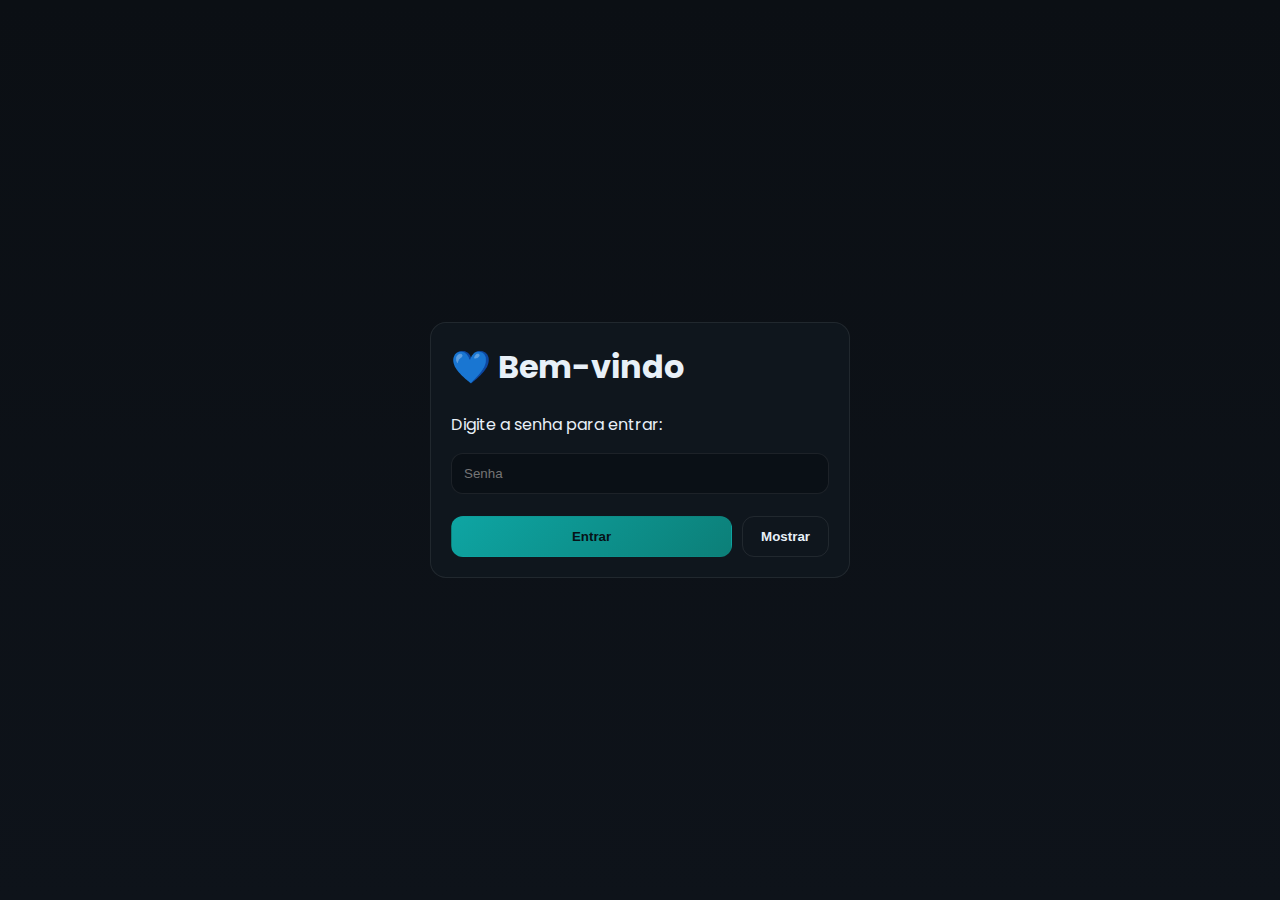
<file: index.html>
<!DOCTYPE html>
<html lang="pt-BR">
<head>
  <meta charset="utf-8">
  <meta name="viewport" content="width=device-width, initial-scale=1">
  <title>Mozao — Home</title>
  <link rel="preconnect" href="https://fonts.googleapis.com">
  <link rel="preconnect" href="https://fonts.gstatic.com" crossorigin>
  <link href="https://fonts.googleapis.com/css2?family=Poppins:wght@400;600;700&display=swap" rel="stylesheet">
  <link rel="stylesheet" href="assets/css/main.css">
</head>
<body>
<script src="assets/js/auth.js"></script>
<script>requireAuth("login.html");</script>

<header class="navbar">
  <div class="container">
    <a class="brand" href="index.html"><span class="brand-mark">❤</span> Mozao</a>
    <button class="hamburger" id="hamburger" aria-label="Abrir menu" aria-expanded="false">
      <span></span><span></span><span></span>
    </button>
    <nav class="nav" id="nav">
      <a href="aniversario/aniversario.html">Aniversário</a>
      <a href="restaurantes/restaurantes.html">Restaurantes</a>
      <a href="dates/dates.html">Dates</a>
      <!-- <a class="cta" href="index.html#contato">Fale Conosco</a> -->
    </nav>
  </div>
</header>
<section class="hero hero-dark">
  <div class="container hero-inner">
    <h1>Memórias que valem por mil palavras</h1>
    <p>Website dedicado para guardar memórias com o meu mozao.</p>
    <div class="hero-actions">
      <a class="btn primary" href="aniversario/aniversario.html">🎂 Ver Aniversário</a>
      <a class="btn ghost" href="restaurantes/restaurantes.html">🍽️ Restaurantes</a>
      <a class="btn ghost" href="dates/dates.html">💞 Próximos Dates</a>
    </div>
  </div>
</section>

<section class="features">
  <div class="container grid-3">
    <div class="card">
      <h3>Ontem</h3>
      <p>As lembranças que moldaram quem somos. Cada foto aqui conta um pedacinho de nós.</p>
    </div>
    <div class="card">
      <h3>Hoje</h3>
      <p>O presente que vivemos intensamente, registrando cada detalhe que o tempo não deve apagar.</p>
    </div>
    <div class="card">
      <h3>Amanhã</h3>
      <p>O que ainda vamos viver — porque nossa história está só começando.</p>
    </div>
  </div>
</section>

<!-- <section id="contato" class="contact">
  <div class="container">
    <h2>Fale Conosco</h2>
    <p>Quer sugerir um novo lugar ou ideia de date? Envie uma mensagem!</p>
    <form class="contact-form" onsubmit="event.preventDefault(); alert('Mensagem enviada!');">
      <div class="grid-2">
        <input required placeholder="Seu nome">
        <input required type="email" placeholder="Seu e-mail">
      </div>
      <textarea rows="5" required placeholder="Sua mensagem"></textarea>
      <button class="btn primary" type="submit">Enviar</button>
    </form>
  </div>
</section> -->
<footer class="footer">
  <div class="container">Para o Meu Tudo - Feito com 💙</div>
</footer>
<script src="assets/js/app.js"></script>
</body>
</file>
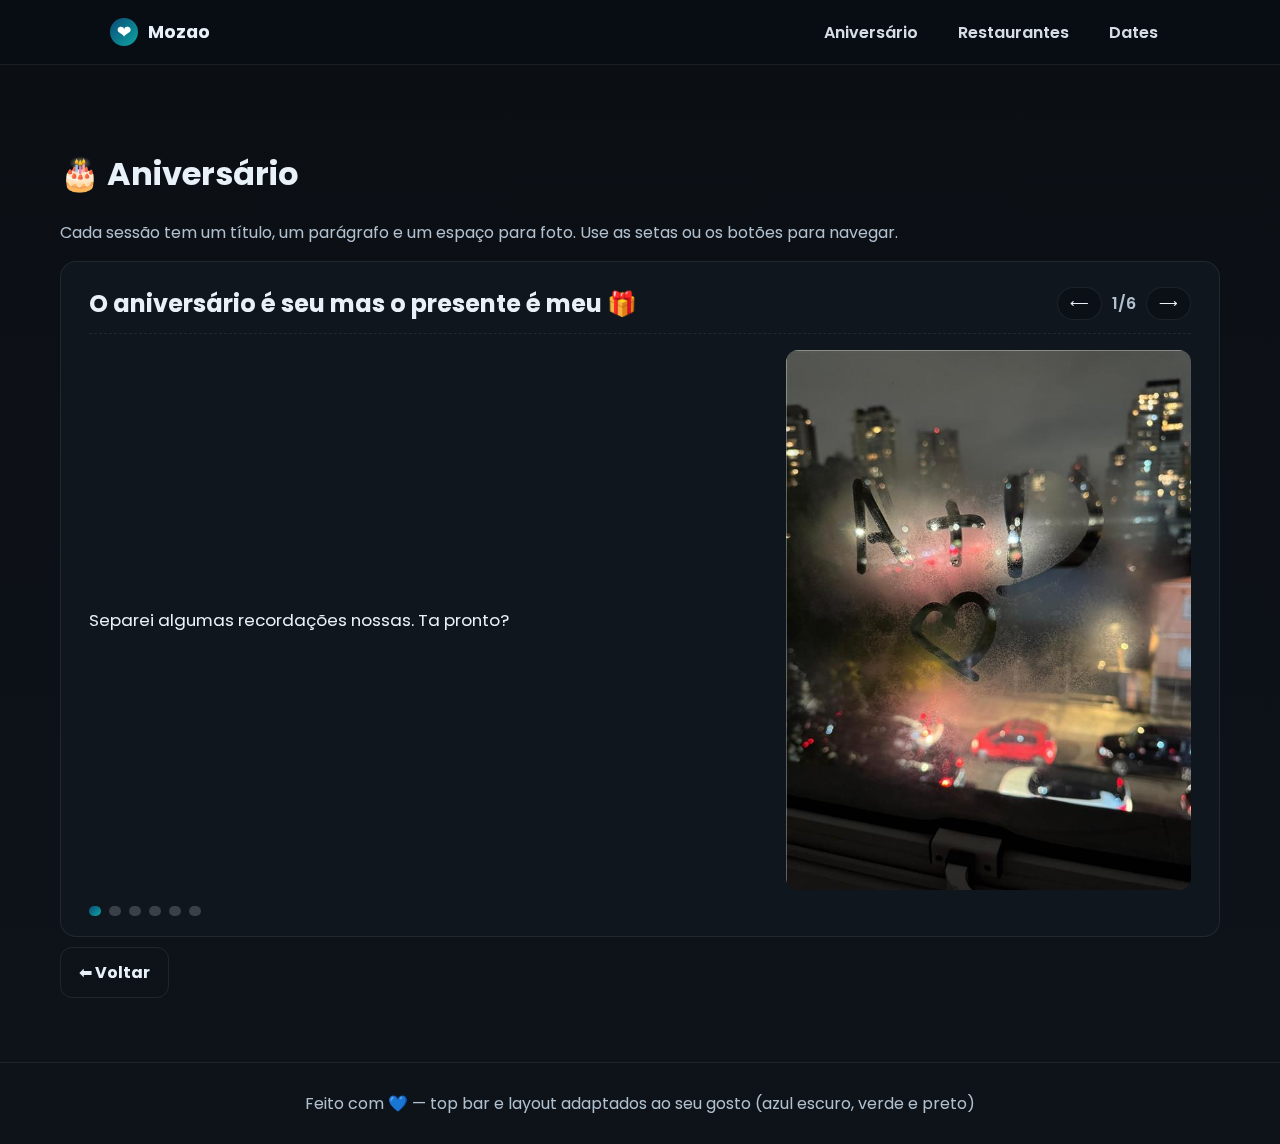
<file: aniversario/index.html>
<!DOCTYPE html>
<html lang="pt-BR">
<head>
  <meta charset="utf-8">
  <meta name="viewport" content="width=device-width, initial-scale=1">
  <title>🎂 Aniversário</title>
  <link rel="preconnect" href="https://fonts.googleapis.com">
  <link rel="preconnect" href="https://fonts.gstatic.com" crossorigin>
  <link href="https://fonts.googleapis.com/css2?family=Poppins:wght@400;600;700&display=swap" rel="stylesheet">
  <link rel="stylesheet" href="../assets/css/main.css">
</head>
<body>
<header class="navbar">
  <div class="container">
    <a class="brand" href="../index.html"><span class="brand-mark">❤</span> Mozao</a>
    <button class="hamburger" id="hamburger" aria-label="Abrir menu" aria-expanded="false">
      <span></span><span></span><span></span>
    </button>
    <nav class="nav" id="nav">
      <a href="../aniversario/index.html">Aniversário</a>
      <a href="../restaurantes/index.html">Restaurantes</a>
      <a href="../dates/index.html">Dates</a>
      <!-- <a class="cta" href="../index.html#contato">Fale Conosco</a> -->
    </nav>
  </div>
</header>
<main class="section">
  <div class="container">
    <h1>🎂 Aniversário</h1>
    <p class="lead">Cada sessão tem um título, um parágrafo e um espaço para foto. Use as setas ou os botões para navegar.</p>

    <div class="carousel card">
      <div class="carousel-header">
        <h2 id="slideTitle">Título da Sessão</h2>
        <div class="pager"><button class="pill" id="prevBtn" aria-label="Anterior">⟵</button><span id="counter">1/1</span><button class="pill" id="nextBtn" aria-label="Próximo">⟶</button></div>
      </div>
      <div class="carousel-body">
        <p id="slideText">Texto da sessão.</p>
        <div id="slidePhoto" class="photo space">
          <div class="ph">Foto aqui</div>
        </div>
      </div>
      <div class="carousel-footer">
        <div id="dots" class="dots"></div>
      </div>
    </div>

    <a class="btn ghost" href="../index.html">⬅ Voltar</a>
  </div>
</main>

<script src="../assets/js/carousel.js"></script>
<footer class="footer">
  <div class="container">Feito com 💙 — top bar e layout adaptados ao seu gosto (azul escuro, verde e preto)</div>
</footer>
<script src="../assets/js/app.js"></script>
</body>
</html>
</file>
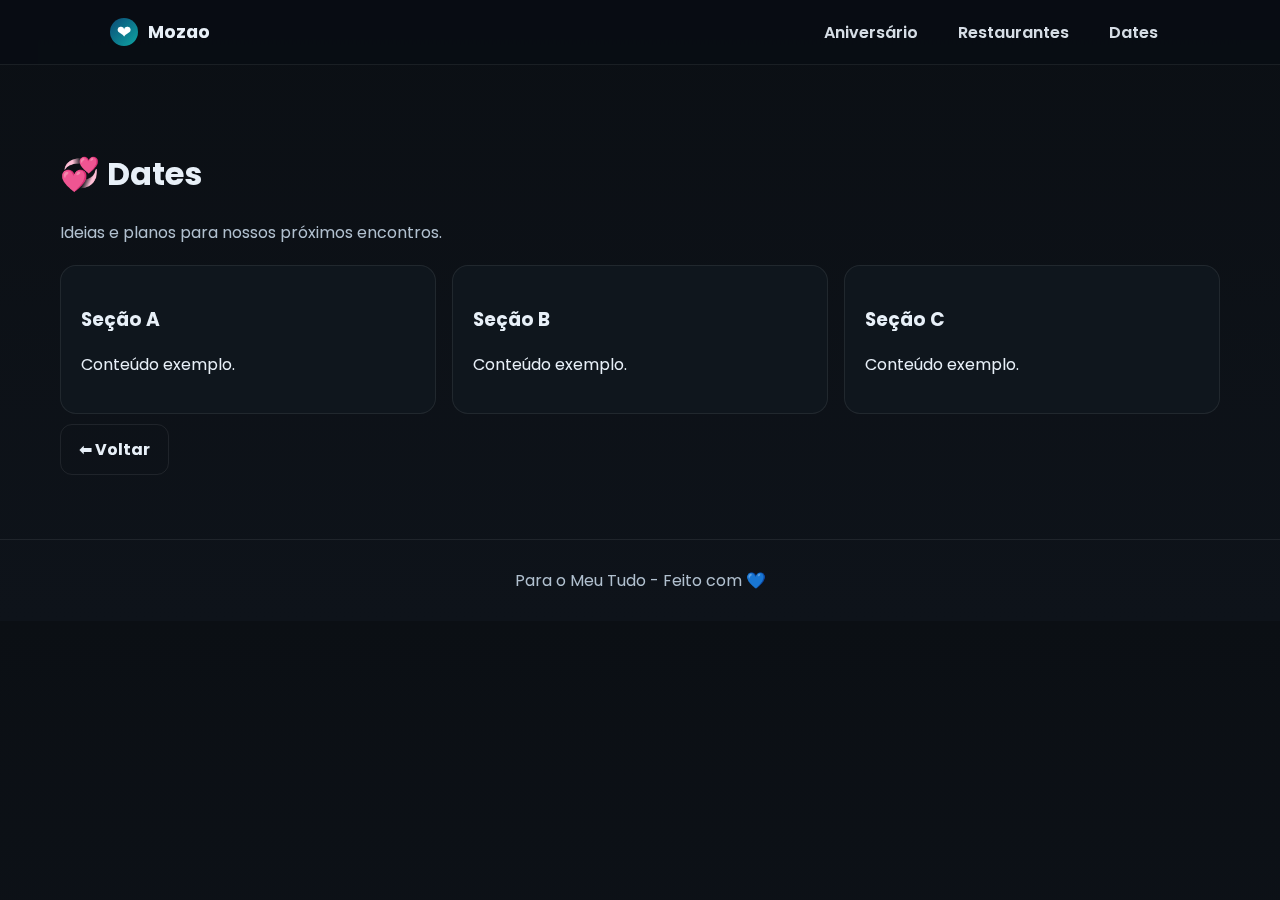
<file: dates/index.html>
<!DOCTYPE html>
<html lang="pt-BR">
<head>
  <meta charset="utf-8">
  <meta name="viewport" content="width=device-width, initial-scale=1">
  <title>💞 Dates</title>
  <link rel="preconnect" href="https://fonts.googleapis.com">
  <link rel="preconnect" href="https://fonts.gstatic.com" crossorigin>
  <link href="https://fonts.googleapis.com/css2?family=Poppins:wght@400;600;700&display=swap" rel="stylesheet">
  <link rel="stylesheet" href="../assets/css/main.css">
</head>
<body>
<header class="navbar">
  <div class="container">
    <a class="brand" href="../index.html"><span class="brand-mark">❤</span> Mozao</a>
    <button class="hamburger" id="hamburger" aria-label="Abrir menu" aria-expanded="false">
      <span></span><span></span><span></span>
    </button>
    <nav class="nav" id="nav">
      <a href="../aniversario/index.html">Aniversário</a>
      <a href="../restaurantes/index.html">Restaurantes</a>
      <a href="../dates/index.html">Dates</a>
      <!-- <a class="cta" href="../index.html#contato">Fale Conosco</a> -->
    </nav>
  </div>
</header>
<main class="section">
  <div class="container">
    <h1>💞 Dates</h1>
    <p class="lead">Ideias e planos para nossos próximos encontros.</p>
    <div class="card-list">
      <div class="card"><h3>Seção A</h3><p>Conteúdo exemplo.</p></div>
      <div class="card"><h3>Seção B</h3><p>Conteúdo exemplo.</p></div>
      <div class="card"><h3>Seção C</h3><p>Conteúdo exemplo.</p></div>
    </div>
    <a class="btn ghost" href="../index.html">⬅ Voltar</a>
  </div>
</main>
<footer class="footer">
  <div class="container">Para o Meu Tudo - Feito com 💙</div>
</footer>
<script src="../assets/js/app.js"></script>
</body>
</html>
</file>
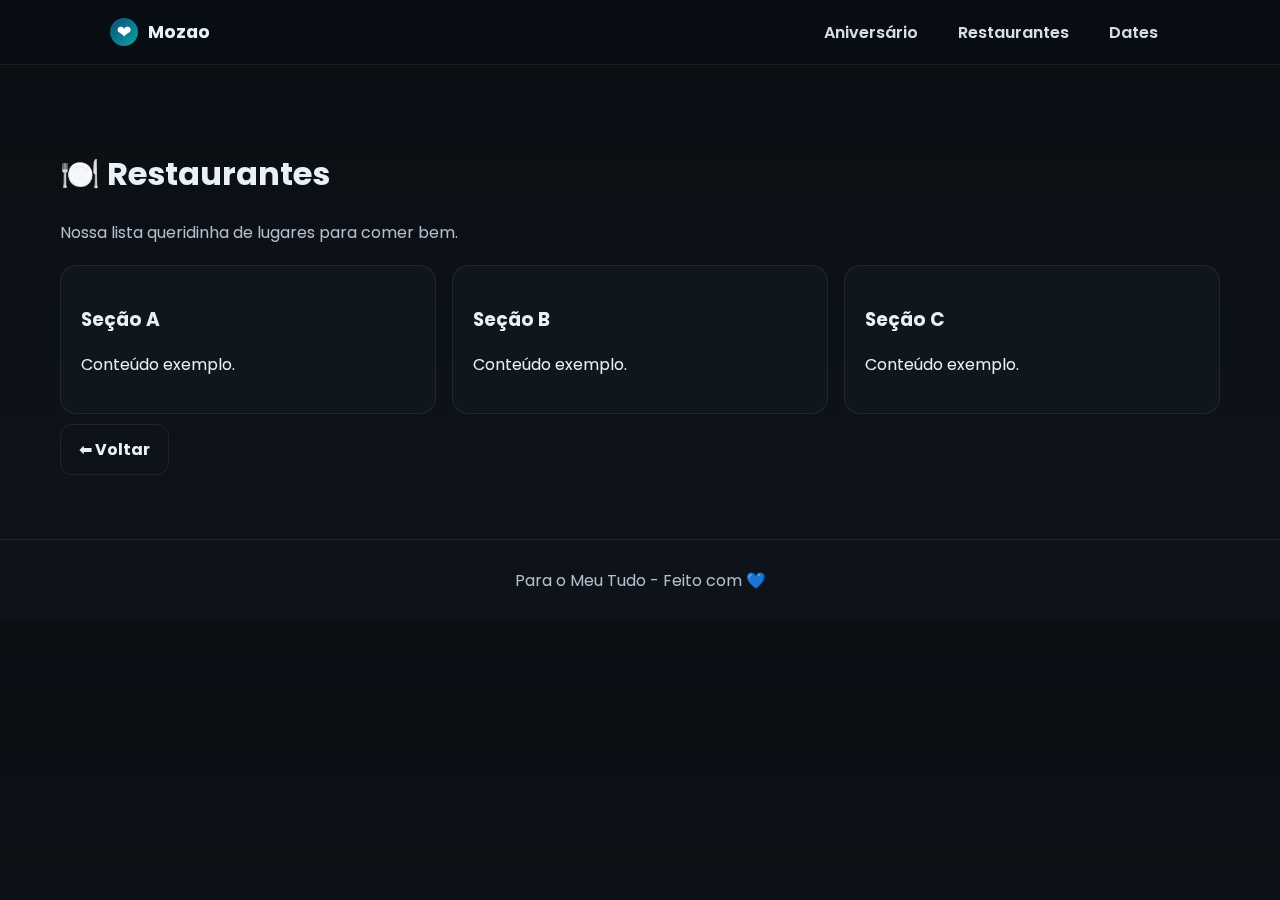
<file: restaurantes/index.html>
<!DOCTYPE html>
<html lang="pt-BR">
<head>
  <meta charset="utf-8">
  <meta name="viewport" content="width=device-width, initial-scale=1">
  <title>🍽️ Restaurantes</title>
  <link rel="preconnect" href="https://fonts.googleapis.com">
  <link rel="preconnect" href="https://fonts.gstatic.com" crossorigin>
  <link href="https://fonts.googleapis.com/css2?family=Poppins:wght@400;600;700&display=swap" rel="stylesheet">
  <link rel="stylesheet" href="../assets/css/main.css">
</head>
<body>
<header class="navbar">
  <div class="container">
    <a class="brand" href="../index.html"><span class="brand-mark">❤</span> Mozao</a>
    <button class="hamburger" id="hamburger" aria-label="Abrir menu" aria-expanded="false">
      <span></span><span></span><span></span>
    </button>
    <nav class="nav" id="nav">
      <a href="../aniversario/index.html">Aniversário</a>
      <a href="../restaurantes/index.html">Restaurantes</a>
      <a href="../dates/index.html">Dates</a>
      <!-- <a class="cta" href="../index.html#contato">Fale Conosco</a> -->
    </nav>
  </div>
</header>
<main class="section">
  <div class="container">
    <h1>🍽️ Restaurantes</h1>
    <p class="lead">Nossa lista queridinha de lugares para comer bem.</p>
    <div class="card-list">
      <div class="card"><h3>Seção A</h3><p>Conteúdo exemplo.</p></div>
      <div class="card"><h3>Seção B</h3><p>Conteúdo exemplo.</p></div>
      <div class="card"><h3>Seção C</h3><p>Conteúdo exemplo.</p></div>
    </div>
    <a class="btn ghost" href="../index.html">⬅ Voltar</a>
  </div>
</main>
<footer class="footer">
  <div class="container">Para o Meu Tudo - Feito com 💙</div>
</footer>
<script src="../assets/js/app.js"></script>
</body>
</html>
</file>
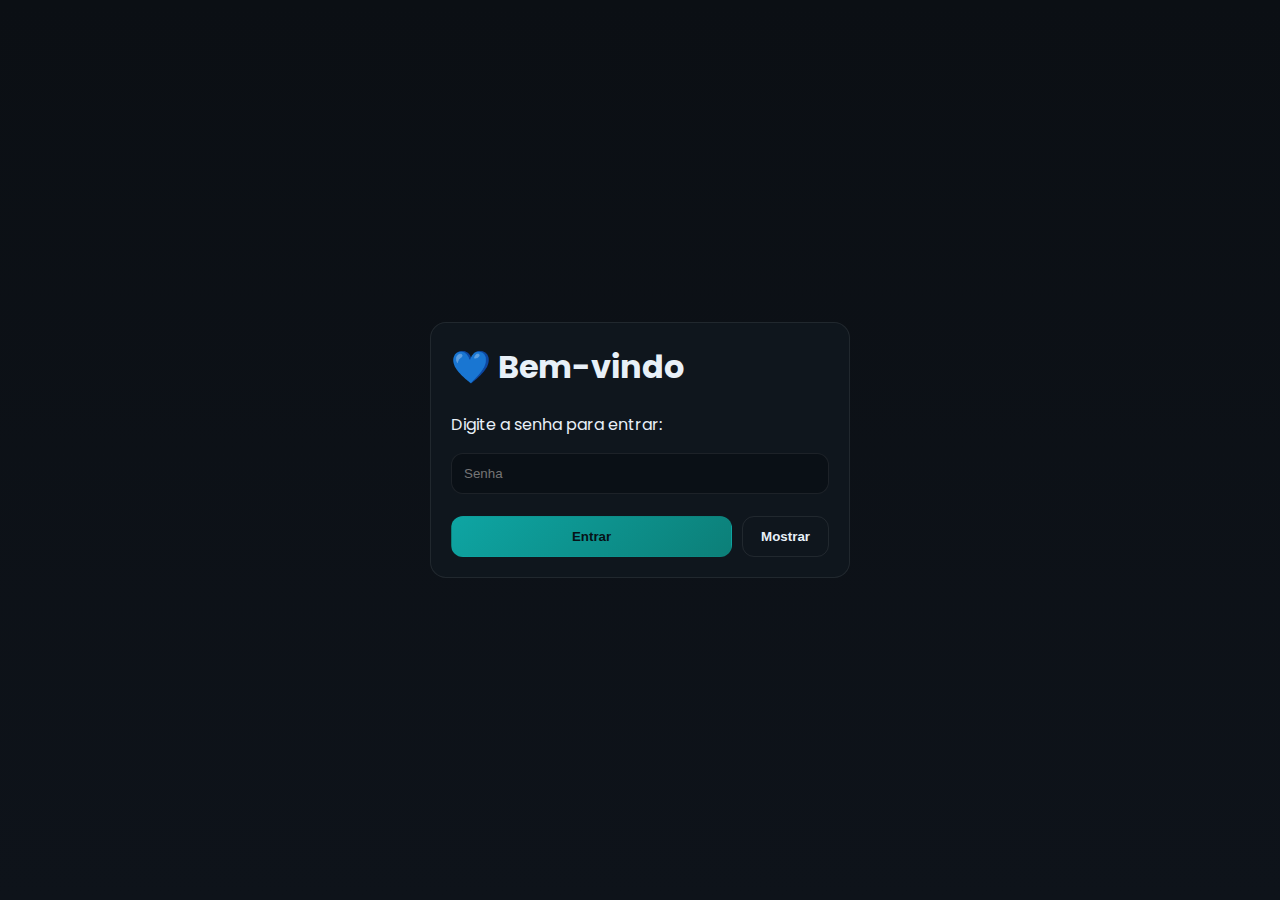
<file: login.html>
<!DOCTYPE html>
<html lang="pt-BR">
<head>
  <meta charset="utf-8">
  <meta name="viewport" content="width=device-width, initial-scale=1">
  <title>Entrar — Mozao</title>
  <link rel="preconnect" href="https://fonts.googleapis.com">
  <link rel="preconnect" href="https://fonts.gstatic.com" crossorigin>
  <link href="https://fonts.googleapis.com/css2?family=Poppins:wght@400;600;700&display=swap" rel="stylesheet">
  <link rel="stylesheet" href="./assets/css/main.css">
  <style>
    .login-wrap{min-height:100svh;display:grid;place-items:center;padding:24px}
    .login-card{max-width:420px;width:100%}
    .login-actions{display:flex;gap:10px;margin-top:12px}
    .hint{color:#b1c0cf;font-size:.9rem;margin-top:8px}
  </style>
</head>
<body>
<div class="login-wrap">
  <div class="card login-card">
    <h1 style="margin-top:0">💙 Bem-vindo</h1>
    <p>Digite a senha para entrar:</p>
    <input id="pw" type="password" placeholder="Senha" style="width:100%;padding:12px;border-radius:12px;border:1px solid rgba(255,255,255,.08);background:#0a1016;color:#e8f0f8">
    <div class="login-actions">
      <button id="enter" class="btn primary" style="flex:1">Entrar</button>
      <button id="toggle" class="btn ghost">Mostrar</button>
    </div>
    <div id="err" class="hint" style="display:none;color:#ff7aa5">TA ME TIRANDO, MEU???</div>
  </div>
</div>

<script src="assets/js/auth.js"></script>
<script>
  // Se já estiver logado, manda pra home
  if (isLoggedIn()) window.location.href = "index.html";

  const PW = "040725";
  const pw = document.getElementById("pw");
  const err = document.getElementById("err");

  function unlock(){
    if (pw.value.trim() === PW){
      login();
      window.location.href = "index.html";
    } else {
      err.style.display = "block";
      setTimeout(()=> err.style.display = "none", 2800);
    }
  }
  document.getElementById("enter").addEventListener("click", unlock);
  document.getElementById("toggle").addEventListener("click", ()=>{
    pw.type = pw.type === "password" ? "text" : "password";
  });
  pw.addEventListener("keydown", e => { if(e.key === "Enter") unlock(); });
</script>
</body>
</html>
</file>
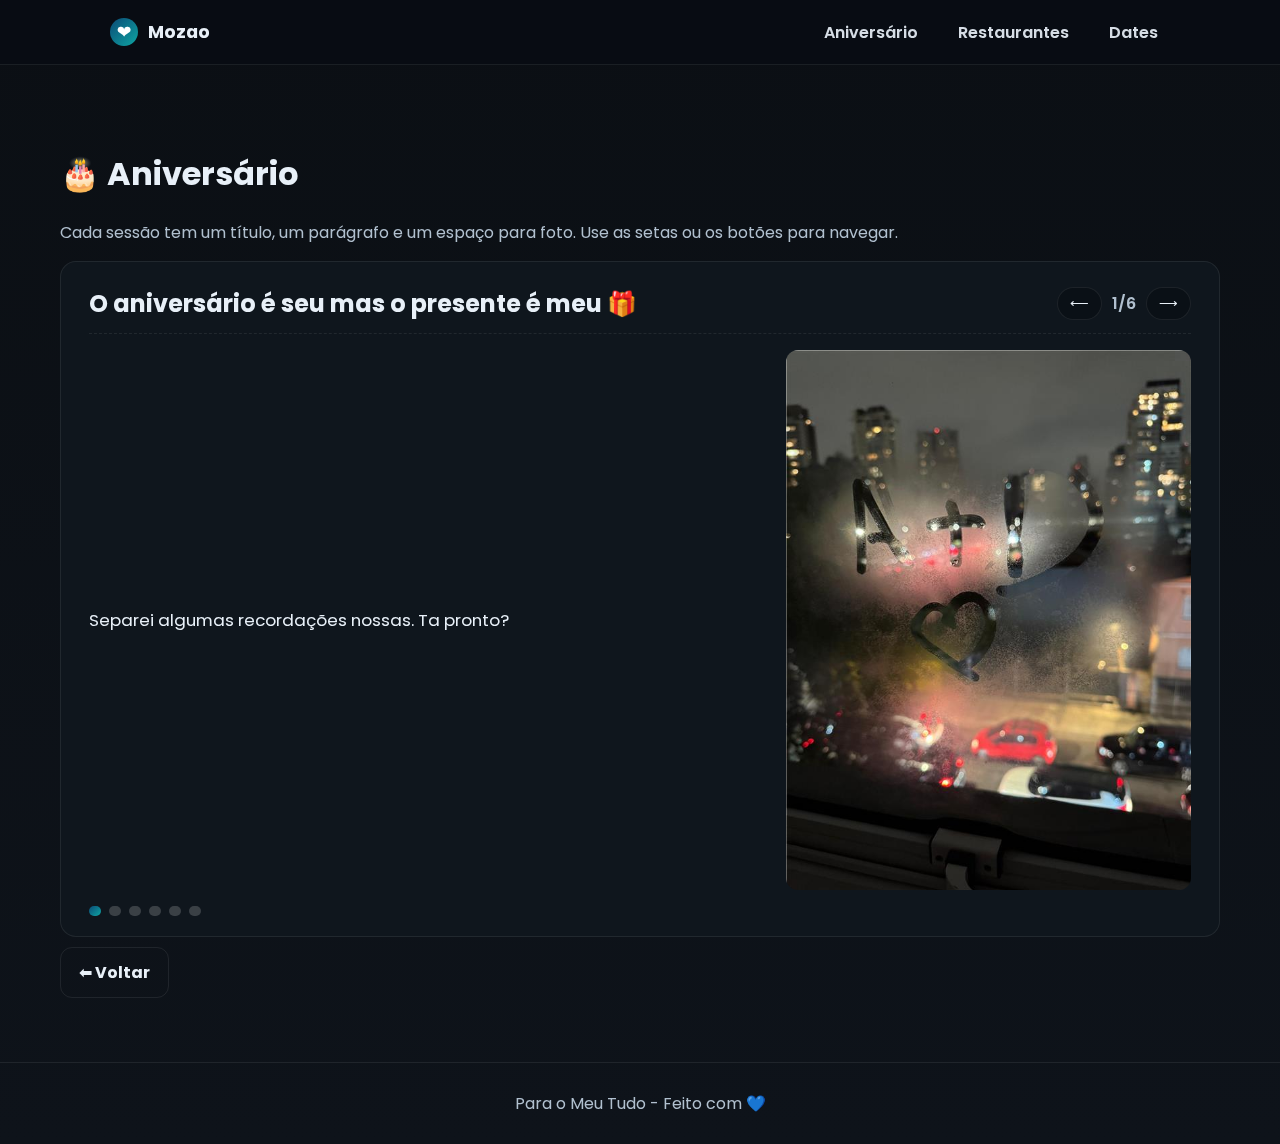
<file: aniversario/aniversario.html>
<!DOCTYPE html>
<html lang="pt-BR">
<head>
  <meta charset="utf-8">
  <meta name="viewport" content="width=device-width, initial-scale=1">
  <title>🎂 Aniversário</title>
  <link rel="preconnect" href="https://fonts.googleapis.com">
  <link rel="preconnect" href="https://fonts.gstatic.com" crossorigin>
  <link href="https://fonts.googleapis.com/css2?family=Poppins:wght@400;600;700&display=swap" rel="stylesheet">
  <link rel="stylesheet" href="../assets/css/main.css">
</head>
<body>
<header class="navbar">
  <div class="container">
    <a class="brand" href="../index.html"><span class="brand-mark">❤</span> Mozao</a>
    <button class="hamburger" id="hamburger" aria-label="Abrir menu" aria-expanded="false">
      <span></span><span></span><span></span>
    </button>
    <nav class="nav" id="nav">
      <a href="../aniversario/aniversario.html">Aniversário</a>
      <a href="../restaurantes/restaurantes.html">Restaurantes</a>
      <a href="../dates/dates.html">Dates</a>
      <!-- <a class="cta" href="../index.html#contato">Fale Conosco</a> -->
    </nav>
  </div>
</header>
<main class="section">
  <div class="container">
    <h1>🎂 Aniversário</h1>
    <p class="lead">Cada sessão tem um título, um parágrafo e um espaço para foto. Use as setas ou os botões para navegar.</p>

    <div class="carousel card">
      <div class="carousel-header">
        <h2 id="slideTitle">Título da Sessão</h2>
        <div class="pager"><button class="pill" id="prevBtn" aria-label="Anterior">⟵</button><span id="counter">1/1</span><button class="pill" id="nextBtn" aria-label="Próximo">⟶</button></div>
      </div>
      <div class="carousel-body">
        <p id="slideText">Texto da sessão.</p>
        <div id="slidePhoto" class="photo space">
          <div class="ph">Foto aqui</div>
        </div>
      </div>
      <div class="carousel-footer">
        <div id="dots" class="dots"></div>
      </div>
    </div>

    <a class="btn ghost" href="../index.html">⬅ Voltar</a>
  </div>
</main>

<script src="../assets/js/carousel.js"></script>
<footer class="footer">
  <div class="container">Para o Meu Tudo - Feito com 💙</div>
</footer>
<script src="../assets/js/app.js"></script>
</body>
</html>
</file>
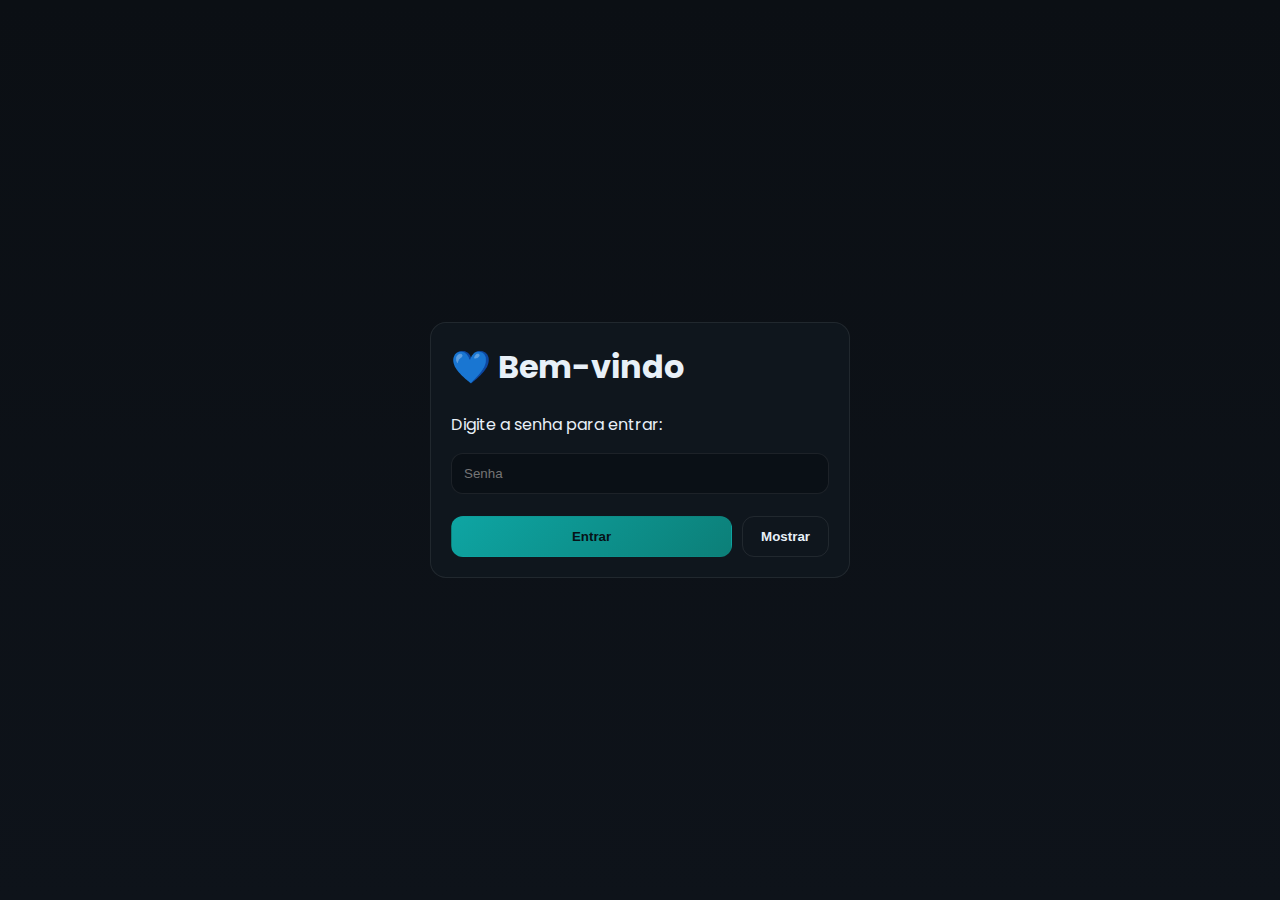
<file: restaurantes/restaurantes.html>
<!DOCTYPE html>
<html lang="pt-BR">
<head>
  <meta charset="utf-8">
  <meta name="viewport" content="width=device-width, initial-scale=1">
  <title>🍽️ Restaurantes</title>
  <link rel="preconnect" href="https://fonts.googleapis.com">
  <link rel="preconnect" href="https://fonts.gstatic.com" crossorigin>
  <link href="https://fonts.googleapis.com/css2?family=Poppins:wght@400;600;700&display=swap" rel="stylesheet">
  <link rel="stylesheet" href="../assets/css/main.css">
  <link rel="stylesheet" href="restaurantes.css">
</head>
<body>
<script src="../assets/js/auth.js"></script>
<script>requireAuth("../login.html");</script>

<header class="navbar">
  <div class="container">
    <a class="brand" href="../index.html"><span class="brand-mark">❤</span> Mozao</a>
    <button class="hamburger" id="hamburger" aria-label="Abrir menu" aria-expanded="false">
      <span></span><span></span><span></span>
    </button>
    <nav class="nav" id="nav">
      <a href="../aniversario/aniversario.html">Aniversário</a>
      <a href="../restaurantes/restaurantes.html">Restaurantes</a>
      <a href="../dates/dates.html">Dates</a>
    </nav>
  </div>
</header>

<main class="section">
  <div class="container">
    <h1>🍽️ Restaurantes</h1>
    <p class="lead">Nossa lista queridinha de lugares para comer bem e criar novas memórias juntos.</p>

    <div class="card-list">
      <!-- A FIGUEIRA -->
      <div class="card restaurant-card" data-gallery='[
        "https://spcity.com.br/wp-content/uploads/2017/11/figueira-1300x700.jpg",
        "../assets/img/restaurantes/restaurante_nao_visitado.png"
      ]'>
        <div class="gallery">
          <button class="g-prev" aria-label="Imagem anterior">⟵</button>
          <div class="viewport"><img alt="A Figueira Rubaiyat"></div>
          <button class="g-next" aria-label="Próxima imagem">⟶</button>
          <div class="g-dots"></div>
        </div>
        <h3>A Figueira Rubaiyat</h3>
        <p>Restaurate perfeito para comemorarmos uma data especial</p>
      </div>
	  
	  <!-- TIJUCA -->
      <div class="card restaurant-card" data-gallery='[
        "https://scontent-gru2-1.xx.fbcdn.net/v/t39.30808-6/494420148_1128623052637440_7362419586322663099_n.jpg?_nc_cat=109&ccb=1-7&_nc_sid=6ee11a&_nc_ohc=tlirKDJtcYYQ7kNvwHARu0z&_nc_oc=Adk5-ULQ76mhwhTPrR8sYeSKzTIGlyUKzBsVVES-EFK02_ak354xJrTOpj9GE2IWALBo6YxUEoaLh2jfEZBUn85y&_nc_zt=23&_nc_ht=scontent-gru2-1.xx&_nc_gid=nvna6oy0Vyr-V073-JVSHw&oh=00_AffeL1HzRcAZFLezHNQ9yc1liLrI1yzZhgDvSGNnVrD29g&oe=68FB4386",
        "../assets/img/restaurantes/tijuca-1.png"
      ]'>
        <div class="gallery">
          <button class="g-prev" aria-label="Imagem anterior">⟵</button>
          <div class="viewport"><img alt="Restaurante Tijuca"></div>
          <button class="g-next" aria-label="Próxima imagem">⟶</button>
          <div class="g-dots"></div>
        </div>
        <h3>Restaurante Tijuca</h3>
        <p>Proxima vez, moqueca pra você e Baião de Dois pra mim</p>
      </div>

      <!-- HOLY BURGER -->
      <div class="card restaurant-card" data-gallery='[
        "https://s3.us-east-005.backblazeb2.com/glamurama01/2014/12/burguer2.png",
        "../assets/img/restaurantes/restaurante_nao_visitado.png"
      ]'>
        <div class="gallery">
          <button class="g-prev" aria-label="Imagem anterior">⟵</button>
          <div class="viewport"><img alt="Holy Burger"></div>
          <button class="g-next" aria-label="Próxima imagem">⟶</button>
          <div class="g-dots"></div>
        </div>
        <h3>Holy Burger</h3>
        <p>Um dos melhores burgers de SP — atmosfera moderna e sabor marcante.</p>
      </div>
    </div>

    <a class="btn ghost" href="../index.html">⬅ Voltar</a>
  </div>
</main>

<footer class="footer">
  <div class="container">Para o Meu Tudo - Feito com 💙</div>
</footer>

<script src="../assets/js/app.js"></script>
<script src="../assets/js/gallery.js"></script>
</body>
</html>
</file>
<file: assets/css/main.css>
:root{
  --bg: #0b0f14;        /* preto-azulado */
  --bg-2: #0e131a;
  --card: #0f161d;      /* preto mais claro */
  --text: #e8f0f8;      /* quase branco */
  --muted: #b1c0cf;
  --primary: #0ea5a3;   /* verde azulado (teal/green) */
  --primary-2: #0c7f78; /* teal escuro */
  --blue: #0b4b76;      /* azul escuro */
  --line: rgba(255,255,255,.08);
}

*{box-sizing:border-box}
html,body{margin:0;padding:0}
body{
  font-family:Poppins,system-ui,-apple-system,Segoe UI,Roboto,Ubuntu,'Helvetica Neue',Arial,sans-serif;
  background:linear-gradient(180deg,var(--bg), var(--bg-2));
  color:var(--text)
}

/* imagens padrão sempre centralizadas e responsivas */
img{
  display:block;
  max-width:100%;
  height:auto;
  margin:auto; /* centraliza horizontalmente */
}

.container{max-width:1100px;margin:0 auto;padding:0 20px}

.navbar{
  position:sticky;top:0;z-index:50;
  background:rgba(8,12,18,.75);
  backdrop-filter:saturate(180%) blur(14px);
  border-bottom:1px solid var(--line)
}
.navbar .container{display:flex;align-items:center;justify-content:space-between;height:64px}
.brand{display:flex;align-items:center;gap:10px;font-weight:700;color:var(--text);text-decoration:none;font-size:1.1rem}
.brand-mark{display:inline-grid;place-items:center;width:28px;height:28px;border-radius:999px;background:linear-gradient(135deg,var(--blue),var(--primary));color:#fff}

.nav{display:flex;gap:16px;align-items:center}
.nav a{color:var(--text);text-decoration:none;font-weight:600;padding:8px 12px;border-radius:10px;opacity:.92}
.nav a:hover{background:rgba(255,255,255,.06)}
.cta{
  background:linear-gradient(135deg,var(--primary),var(--primary-2));
  color:#071217 !important;box-shadow:0 6px 20px rgba(14,165,163,.25);border:1px solid transparent
}
.cta:hover{transform:translateY(-1px)}

.hamburger{display:none;flex-direction:column;gap:5px;background:transparent;border:0;cursor:pointer}
.hamburger span{display:block;width:24px;height:2px;background:#fff;border-radius:2px}
@media (max-width:900px){
  .hamburger{display:flex}
  .nav{
    position:fixed;inset:64px 0 auto 0;background:rgba(8,12,18,.98);
    flex-direction:column;padding:16px;border-bottom:1px solid var(--line);
    transform:translateY(-120%);transition:transform .25s ease
  }
  .nav.open{transform:translateY(0)}
  .nav a{width:100%;padding:12px;border-radius:12px}
}

.hero{
  padding:96px 0;
  background:
    radial-gradient(600px 300px at 80% -10%, rgba(11,75,118,.28), transparent 60%),
    radial-gradient(800px 400px at -10% 20%, rgba(14,165,163,.18), transparent 60%);
  border-bottom:1px solid var(--line)
}
.hero-inner{max-width:800px;text-align:center}
.hero h1{font-size:clamp(2rem,3.5vw,3rem);margin:0 0 12px}
.hero p{color:var(--muted);margin:0 0 24px}
.hero .btn{margin:6px}

.btn{
  display:inline-block;padding:12px 18px;border-radius:12px;font-weight:700; margin-top: 10px;
  text-decoration:none;border:1px solid var(--line);color:var(--text);
  transition:transform .2s ease, box-shadow .2s ease, background .2s ease
}
.btn.primary{
  background:linear-gradient(135deg,var(--primary),var(--primary-2));
  border-color:transparent;color:#071217;
}
.btn:hover{transform:translateY(-2px)}

.btn.ghost{background:transparent}

.features{padding:56px 0}
.grid-3{display:grid;grid-template-columns:repeat(3,1fr);gap:16px}
@media(max-width:900px){.grid-3{grid-template-columns:1fr}}

/* cards com hover agradável */
.card {
  background: var(--card);
  border: 1px solid var(--line);
  padding: 20px;
  border-radius: 16px;
  transition: transform .3s ease, box-shadow .3s ease, background .3s ease, border-color .3s ease;
  cursor: pointer; /* adiciona o ponteiro */
}
.card:hover {
  background: rgba(14,165,163,0.10);
  border-color: rgba(14,165,163,0.35);
  transform: translateY(-6px);
  box-shadow: 0 8px 24px rgba(14,165,163,0.25);
}


.card-list{display:grid;grid-template-columns:repeat(3,1fr);gap:16px;margin:20px 0 0}
@media(max-width:900px){.card-list{grid-template-columns:1fr}}

.section{padding:64px 0}
.lead{color:var(--muted)}

.contact{padding:64px 0;border-top:1px solid var(--line)}
.contact-form input,.contact-form textarea{
  width:100%;padding:12px;border-radius:12px;background:#0a1016;border:1px solid var(--line);color:var(--text)
}
.contact-form .grid-2{display:grid;grid-template-columns:repeat(2,1fr);gap:12px;margin-bottom:12px}
@media(max-width:900px){.contact-form .grid-2{grid-template-columns:1fr}}

.footer{padding:28px 0;border-top:1px solid var(--line);color:var(--muted);text-align:center}

/* Carousel */
.carousel{display:flex;flex-direction:column;gap:16px}
.carousel-header{display:flex;align-items:center;justify-content:space-between;gap:12px;border-bottom:1px dashed var(--line);padding-bottom:12px}
.pager{display:flex;align-items:center;gap:10px}
.pill{
  background:#0a1016;border:1px solid var(--line);color:var(--text);
  padding:8px 12px;border-radius:999px;cursor:pointer;transition:background .2s ease, transform .2s ease
}
.pill:hover{background:rgba(14,165,163,.12);transform:translateY(-1px)}
#counter{color:var(--muted);font-weight:600}

.carousel-body{
  display:grid;grid-template-columns:1.2fr 1fr;gap:18px;align-items:center; /* centraliza verticalmente */
}
.carousel-body p{margin:0}

/* Área de foto centralizada */
.photo,
.photo.space{
  display:flex;
  align-items:center;
  justify-content:center;            /* centraliza imagem h+v */
  min-height: 0;                     /* evita overflow em grid */
}
.photo img{
  max-width:100%;
  max-height:100%;
  border-radius:12px;
  object-fit:cover;                  /* preenche mantendo proporção */
  margin:auto;                       /* redundante, garante centro */
}

/* Placeholder quando não há imagem */
.photo .ph{
  width:100%;
  aspect-ratio:4/3;
  border-radius:12px;
  border:2px dashed rgba(255,255,255,.15);
  display:grid;place-items:center;
  color:var(--muted);
  background:#0a1016
}

@media(max-width:900px){
  .carousel-body{grid-template-columns:1fr}
}

/* Dots do carrossel */
.dots{display:flex;gap:8px;flex-wrap:wrap}
.dots button{
  width:10px;height:10px;border-radius:999px;border:0;
  background:rgba(255,255,255,.18);cursor:pointer;transition:transform .2s ease, background .2s ease
}
.dots button:hover{transform:scale(1.15);background:rgba(14,165,163,.55)}
.dots button.active{background:linear-gradient(135deg,var(--blue),var(--primary))}

/* ===== Ajustes de layout — Aniversário (desktop) ===== */
@media (min-width: 1024px) {
  /* container um pouco mais largo nessa página */
  .section .container { max-width: 1200px; }

  /* cabeçalho do card alinhado e compacto */
  .carousel-header {
    display: grid;
    grid-template-columns: 1fr auto; /* título à esquerda, pager à direita */
    align-items: center;
    gap: 16px;
  }
  .carousel-header h2 { margin: 0; }

  /* 60/40 com centralização vertical e mais respiro */
  .carousel-body {
    grid-template-columns: 0.9fr 1.1fr; /* texto / foto */
    gap: 28px;
    align-items: center;                /* centraliza verticalmente */
  }

  /* texto com largura confortável (evita área vazia) */
  #slideText {
    max-width: 560px;                   /* ~65–75 caracteres/linha */
    font-size: 1.05rem;
    line-height: 1.8;
    color: var(--text);
  }

  /* foto levemente maior e bem posicionada */
  .carousel .photo {
    justify-self: end;                  /* encosta a foto à direita */
  }
  .carousel .photo img,
  .carousel .ph {
    width: 100%;
    max-height: min(60vh, 560px);       /* limita altura pra não “pesar” */
    border-radius: 14px;
    object-fit: cover;
  }

  /* mais respiro no card do carrossel */
  .carousel {
    padding: 24px 28px 20px;
  }
}
</file>
<file: restaurantes/restaurantes.css>
/* ===== Restaurantes - Carrossel ===== */

.gallery {
  position: relative;
  width: 100%;
  height: 320px; /* tamanho padrão (desktop) */
  border-radius: 14px;
  overflow: hidden;
  margin-bottom: 14px;
  background: #0a1016;
  border: 1px solid var(--line);
  display: flex;
  align-items: center;
  justify-content: center;
}

.gallery .viewport {
  width: 100%;
  height: 100%;
  display: grid;
  place-items: center;
  position: relative;
  z-index: 1;
}

.gallery img {
  width: 100%;
  height: 100%;
  object-fit: cover;
  display: block;
  transition: transform 0.4s ease;
  border-radius: 14px;
}

.gallery:hover img {
  transform: scale(1.05);
}

/* --- Botões --- */
.gallery .g-prev,
.gallery .g-next {
  position: absolute;
  top: 50%;
  transform: translateY(-50%);
  border: none;
  padding: 10px 12px;
  border-radius: 999px;
  background: rgba(14,165,163,.15);
  color: var(--text);
  cursor: pointer;
  backdrop-filter: blur(3px);
  transition: background .2s ease, transform .2s ease;
  z-index: 2;
}

.gallery .g-prev:hover,
.gallery .g-next:hover {
  background: rgba(14,165,163,.28);
  transform: translateY(-50%) scale(1.1);
}

.gallery .g-prev { left: 10px; }
.gallery .g-next { right: 10px; }

/* --- Dots --- */
.g-dots {
  position: absolute;
  bottom: 10px;
  left: 0;
  right: 0;
  display: flex;
  justify-content: center;
  gap: 6px;
  padding: 0 8px;
  z-index: 3;
}

.g-dots button {
  width: 9px;
  height: 9px;
  border-radius: 999px;
  border: none;
  background: rgba(255,255,255,.25);
  cursor: pointer;
  transition: transform .2s ease, background .2s ease;
}

.g-dots button:hover {
  transform: scale(1.2);
  background: rgba(14,165,163,.55);
}

.g-dots button.active {
  background: linear-gradient(135deg, var(--blue), var(--primary));
}

/* --- Card --- */
.restaurant-card {
  text-align: center;
  cursor: pointer;
  transition: transform 0.3s ease, box-shadow 0.3s ease;
}

.restaurant-card:hover {
  transform: translateY(-6px);
  box-shadow: 0 8px 24px rgba(14,165,163,0.25);
}

/* --- Mobile (ajuste equilibrado) --- */
@media (max-width: 900px) {
  .gallery {
    height: 360px; /* 🔹 reduzido de 580px para 360px */
    border-radius: 10px;
  }

  .gallery img {
    width: 100%;
    height: 100%;
    border-radius: 10px;
    object-fit: cover;
  }
}
</file>
